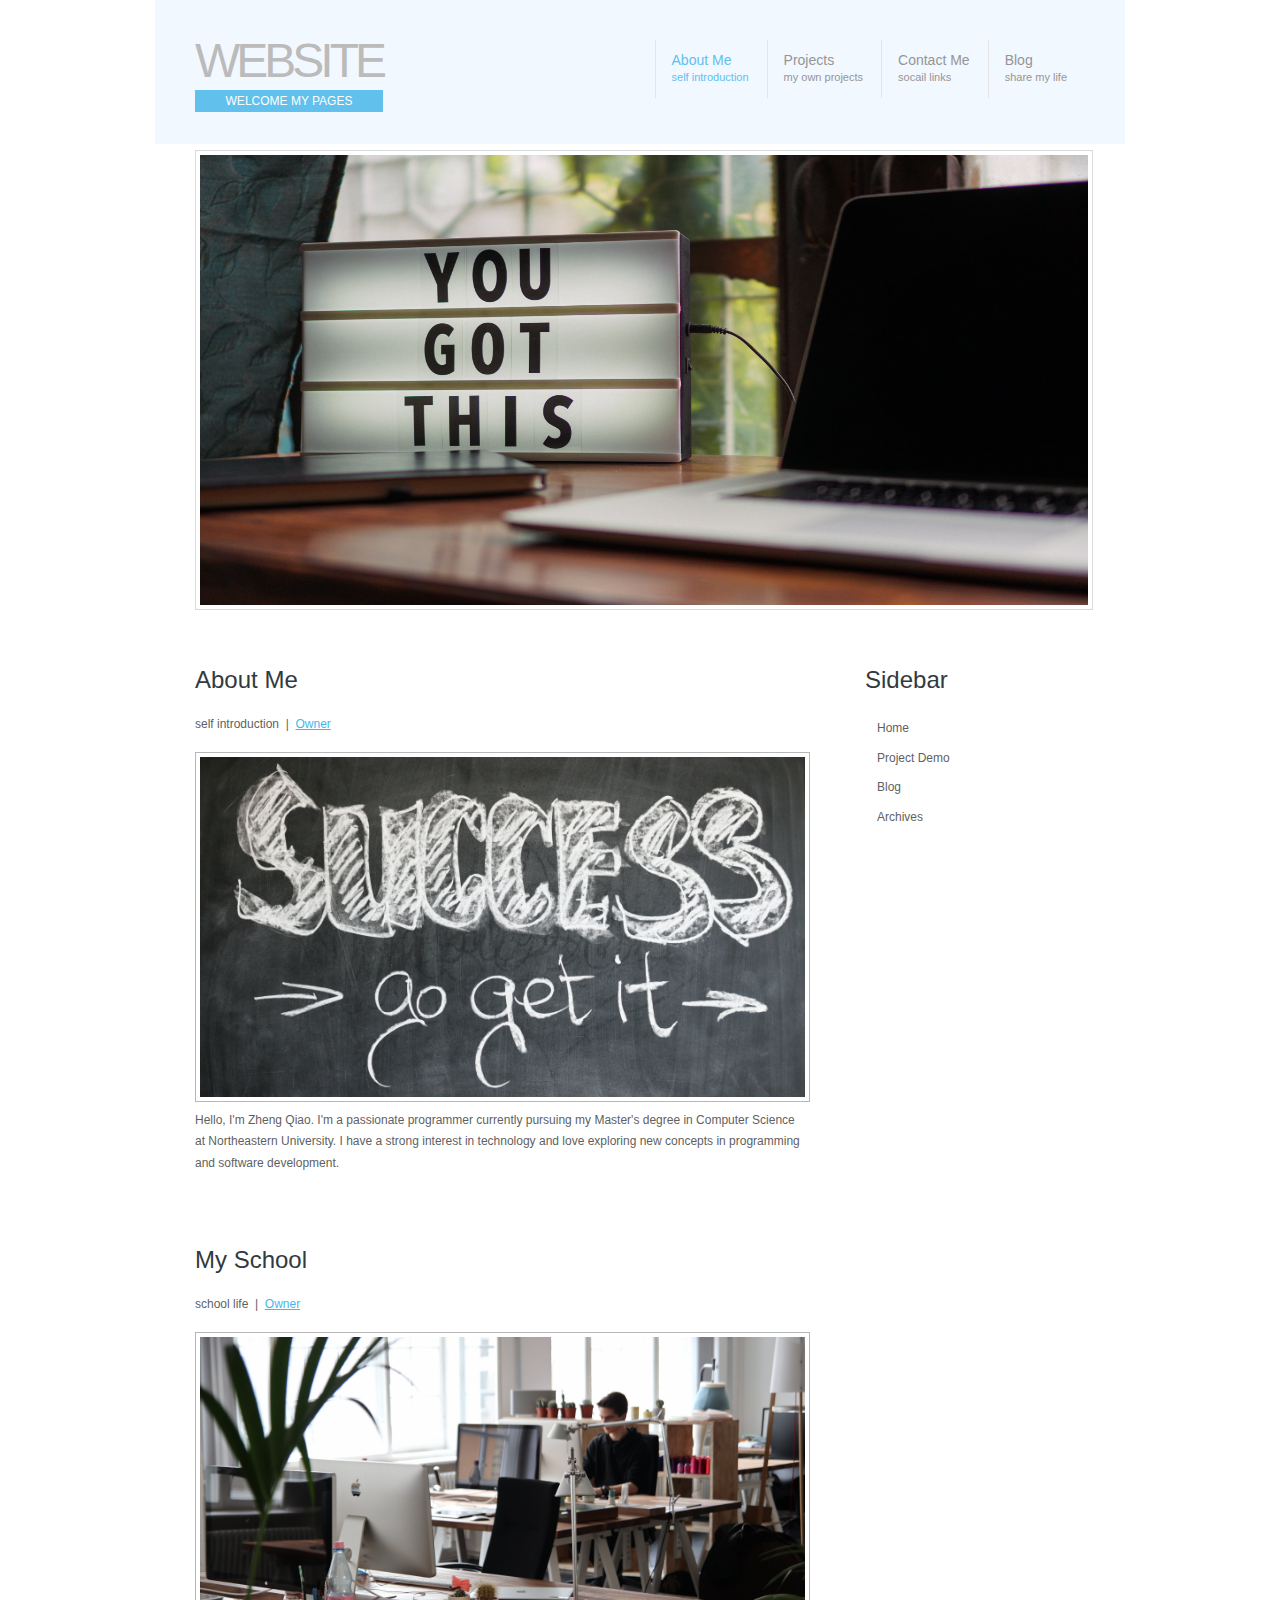
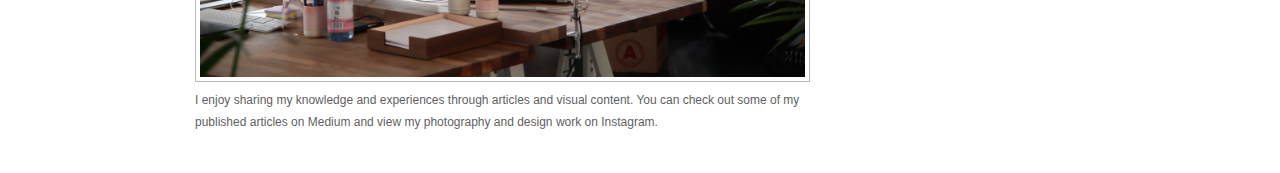
<file: Zheng Qiao_Project 1 Personal Website/index.html>
<!DOCTYPE html PUBLIC "-//W3C//DTD XHTML 1.0 Transitional//EN" "http://www.w3.org/TR/xhtml1/DTD/xhtml1-transitional.dtd">
<html xmlns="http://www.w3.org/1999/xhtml">
  <head>
    <title>My Pages</title>
    <meta http-equiv="Content-Type" content="text/html; charset=UTF-8" />
    <link href="style.css" rel="stylesheet" type="text/css" />
  </head>
  <body>
    <div class="main">
      <div class="header">
        <div class="header_resize">
          <div class="logo">
            <h1>
              <a href="index.html">Website<small> welcome my pages</small></a>
            </h1>
          </div>
          <div class="menu_nav">
            <ul>
              <li class="active">
                <a href="index.html"
                  >About Me <small>self introduction</small></a
                >
              </li>
              <li>
                <a href="project.html"
                  >Projects <small>my own projects</small></a
                >
              </li>
              <li>
                <a href="contact.html">Contact Me<small>socail links</small></a>
              </li>
              <li>
                <a href="blog.html">Blog <small>share my life</small></a>
              </li>
            </ul>
          </div>
        </div>
      </div>
      <div class="pack">
        <div class="hbg">
          <div class="hbg_resize">
            <img src="images/img7.jpg" alt="image" width="888" height="450" />
          </div>
        </div>
        <div class="content">
          <div class="content_resize">
            <div class="mainbar">
              <div class="article">
                <h2><span>About Me</span></h2>

                <div class="clr"></div>
                <p>
                  <span class="date">self introduction</span> &nbsp;|&nbsp;
                  <a href="#">Owner</a>
                </p>
                <img
                  src="images/img9.jpg"
                  width="605"
                  height="340"
                  alt="image"
                />
                <p>
                  Hello, I'm Zheng Qiao. I'm a passionate programmer currently
                  pursuing my Master's degree in Computer Science at Northeastern
                  University. I have a strong interest in technology and love
                  exploring new concepts in programming and software
                  development.
                </p>
              </div>
              <div class="article">
                <h2><span>My School</span></h2>
                <div class="clr"></div>
                <p>
                  <span class="date">school life</span> &nbsp;|&nbsp;
                  <a href="#">Owner</a>
                </p>
                <img
                  src="images/img5.jpg"
                  width="605"
                  height="340"
                  alt="image"
                />
                <p>
                  I enjoy sharing my knowledge and experiences through articles
                  and visual content. You can check out some of my published
                  articles on Medium and view my
                  photography and design work on Instagram.
                </p>
              </div>
            </div>
            <div class="sidebar">
              <div class="gadget">
                <h2 class="star"><span>Sidebar</span></h2>
                <div class="clr"></div>
                <ul class="sb_menu">
                  <li><a href="#">Home</a></li>
                  <li><a href="#">Project Demo</a></li>
                  <li><a href="#">Blog</a></li>
                  <li><a href="#">Archives</a></li>
                </ul>
              </div>
            </div>
          </div>
        </div>
      </div>
    </div>
  </body>
</html>
</file>
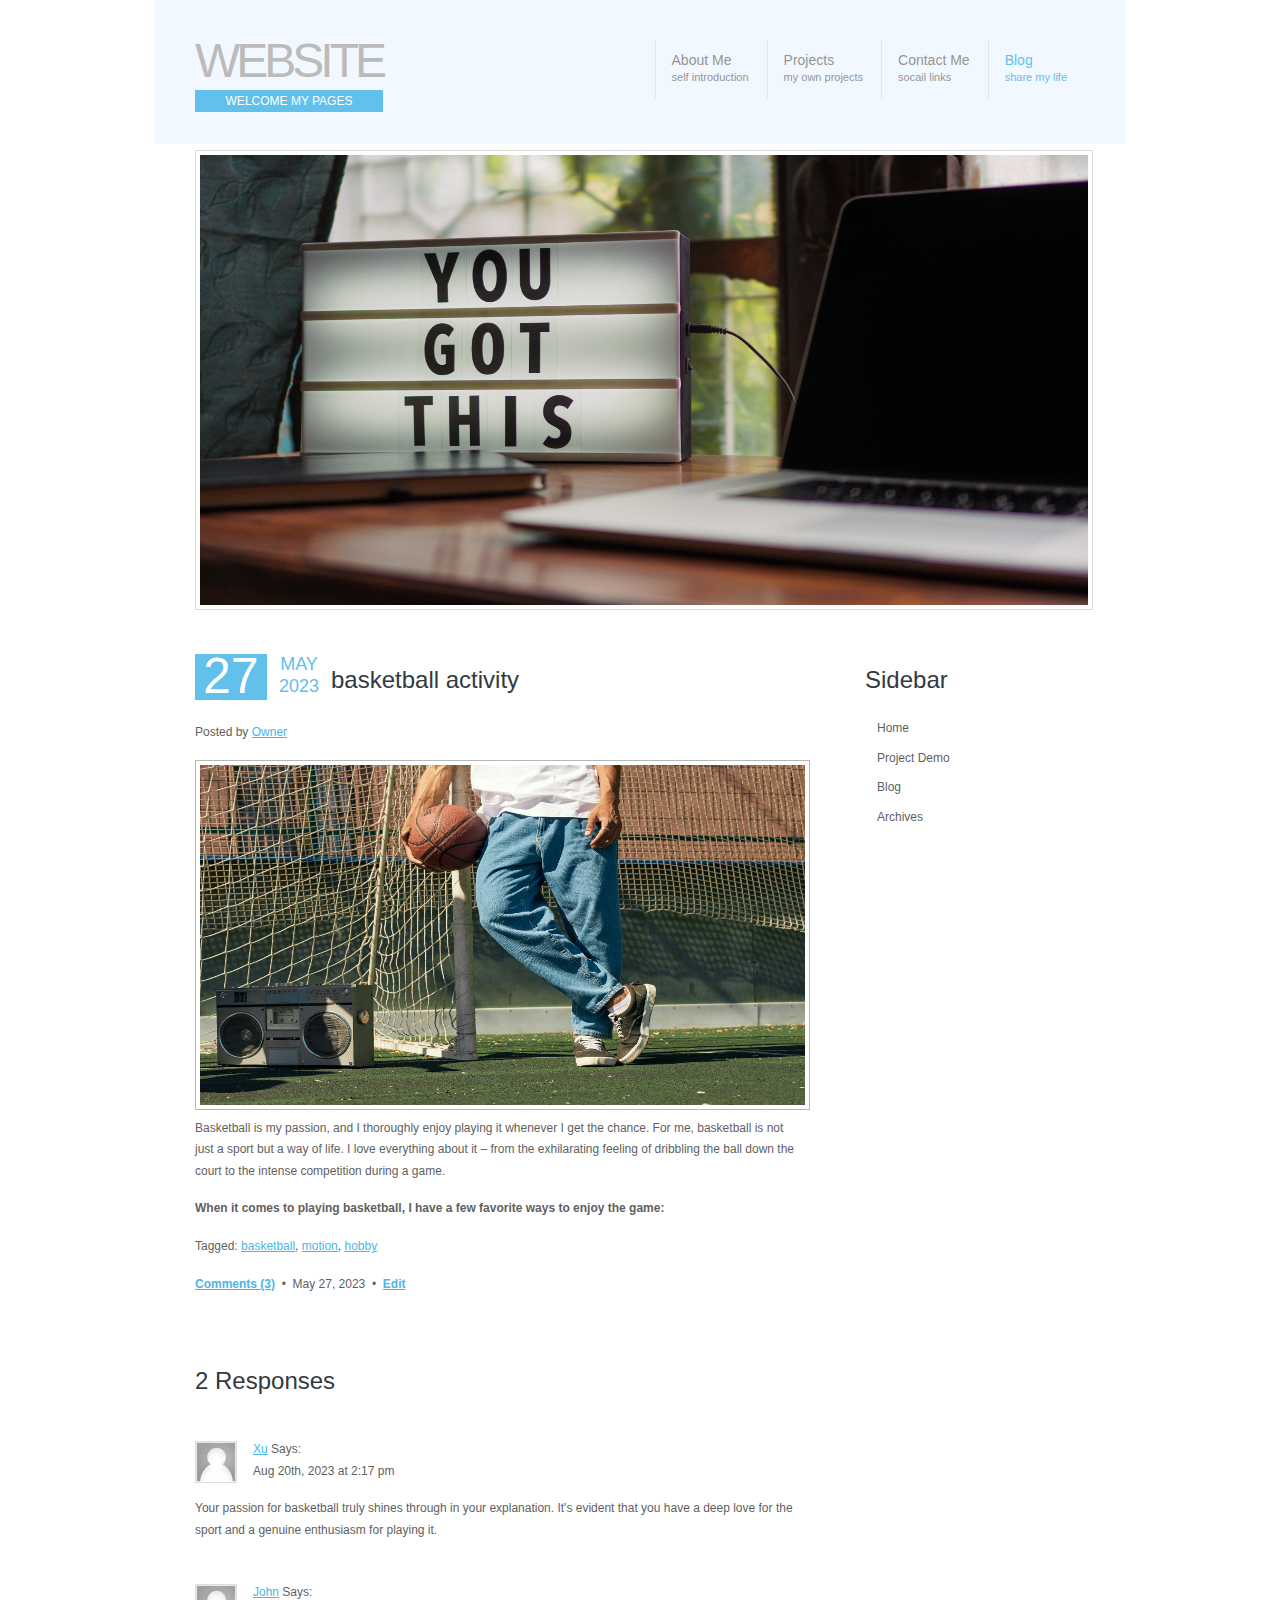
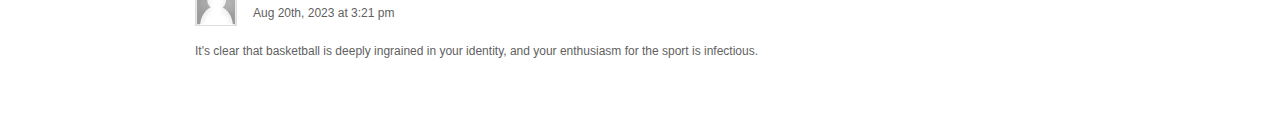
<file: Zheng Qiao_Project 1 Personal Website/blog.html>
<!DOCTYPE html PUBLIC "-//W3C//DTD XHTML 1.0 Transitional//EN" "http://www.w3.org/TR/xhtml1/DTD/xhtml1-transitional.dtd">

<html xmlns="http://www.w3.org/1999/xhtml">
  <head>
    <title>My Pages</title>
    <meta http-equiv="Content-Type" content="text/html; charset=UTF-8" />
    <link href="style.css" rel="stylesheet" type="text/css" />
  </head>
  <body>
    <div class="main">
      <div class="header">
        <div class="header_resize">
          <div class="logo">
            <h1>
              <a href="index.html">Website<small> welcome my pages</small></a>
            </h1>
          </div>
          <div class="menu_nav">
            <ul>
              <li>
                <a href="index.html"
                  >About Me <small>self introduction</small></a
                >
              </li>
              <li>
                <a href="project.html"
                  >Projects <small>my own projects</small></a
                >
              </li>
              <li>
                <a href="contact.html">Contact Me<small>socail links</small></a>
              </li>
              <li class="active">
                <a href="blog.html">Blog <small>share my life</small></a>
              </li>
            </ul>
          </div>
        </div>
      </div>

      <div class="pack">
        <div class="hbg">
          <div class="hbg_resize">
            <img src="images/img7.jpg" alt="image" width="888" height="450" />
          </div>
        </div>

        <div class="content">
          <div class="content_resize">
            <div class="mainbar">
              <div class="article">
                <p class="date"><span>27</span>may 2023</p>
                <h2>basketball activity</h2>
                <div class="clr"></div>
                <p>
                  Posted by <a href="#">Owner</a>
                  <span>&nbsp;&nbsp;</span>
                </p>
                <img
                  src="images/img8.jpg"
                  width="605"
                  height="340"
                  alt="image"
                />
                <p>
                  Basketball is my passion, and I thoroughly enjoy playing it
                  whenever I get the chance. For me, basketball is not just a
                  sport but a way of life. I love everything about it – from the
                  exhilarating feeling of dribbling the ball down the court to
                  the intense competition during a game.
                </p>
                <p>
                  <strong>
                    When it comes to playing basketball, I have a few favorite
                    ways to enjoy the game:</strong
                  >
                </p>

                <p>
                  Tagged: <a href="#">basketball</a>, <a href="#">motion</a>,
                  <a href="#">hobby</a>
                </p>
                <p>
                  <a href="#"><strong>Comments (3)</strong></a>
                  <span>&nbsp;&bull;&nbsp;</span> May 27, 2023
                  <span>&nbsp;&bull;&nbsp;</span>
                  <a href="#"><strong>Edit</strong></a>
                </p>
              </div>
              <div class="article">
                <h2><span>2</span> Responses</h2>
                <div class="clr"></div>
                <div class="comment">
                  <a href="#"
                    ><img
                      src="images/userpic.gif"
                      width="40"
                      height="40"
                      alt="user"
                      class="userpic"
                  /></a>
                  <p><a href="#">Xu</a> Says:<br />Aug 20th, 2023 at 2:17 pm</p>
                  <p>
                    Your passion for basketball truly shines through in your
                    explanation. It's evident that you have a deep love for the
                    sport and a genuine enthusiasm for playing it.
                  </p>
                </div>
                <div class="comment">
                  <a href="#"
                    ><img
                      src="images/userpic.gif"
                      width="40"
                      height="40"
                      alt="user"
                      class="userpic"
                  /></a>
                  <p>
                    <a href="#">John</a> Says:<br />Aug 20th, 2023 at 3:21 pm
                  </p>
                  <p>
                    It's clear that basketball is deeply ingrained in your
                    identity, and your enthusiasm for the sport is infectious.
                  </p>
                </div>
              </div>
            </div>
            <div class="sidebar">
              <div class="gadget">
                <h2 class="star"><span>Sidebar</span></h2>
                <div class="clr"></div>
                <ul class="sb_menu">
                  <li><a href="#">Home</a></li>
                  <li><a href="#">Project Demo</a></li>
                  <li><a href="#">Blog</a></li>
                  <li><a href="#">Archives</a></li>
                </ul>
              </div>
            </div>
            <div class="clr"></div>
          </div>
        </div>
      </div>
    </div>
  </body>
</html>
</file>
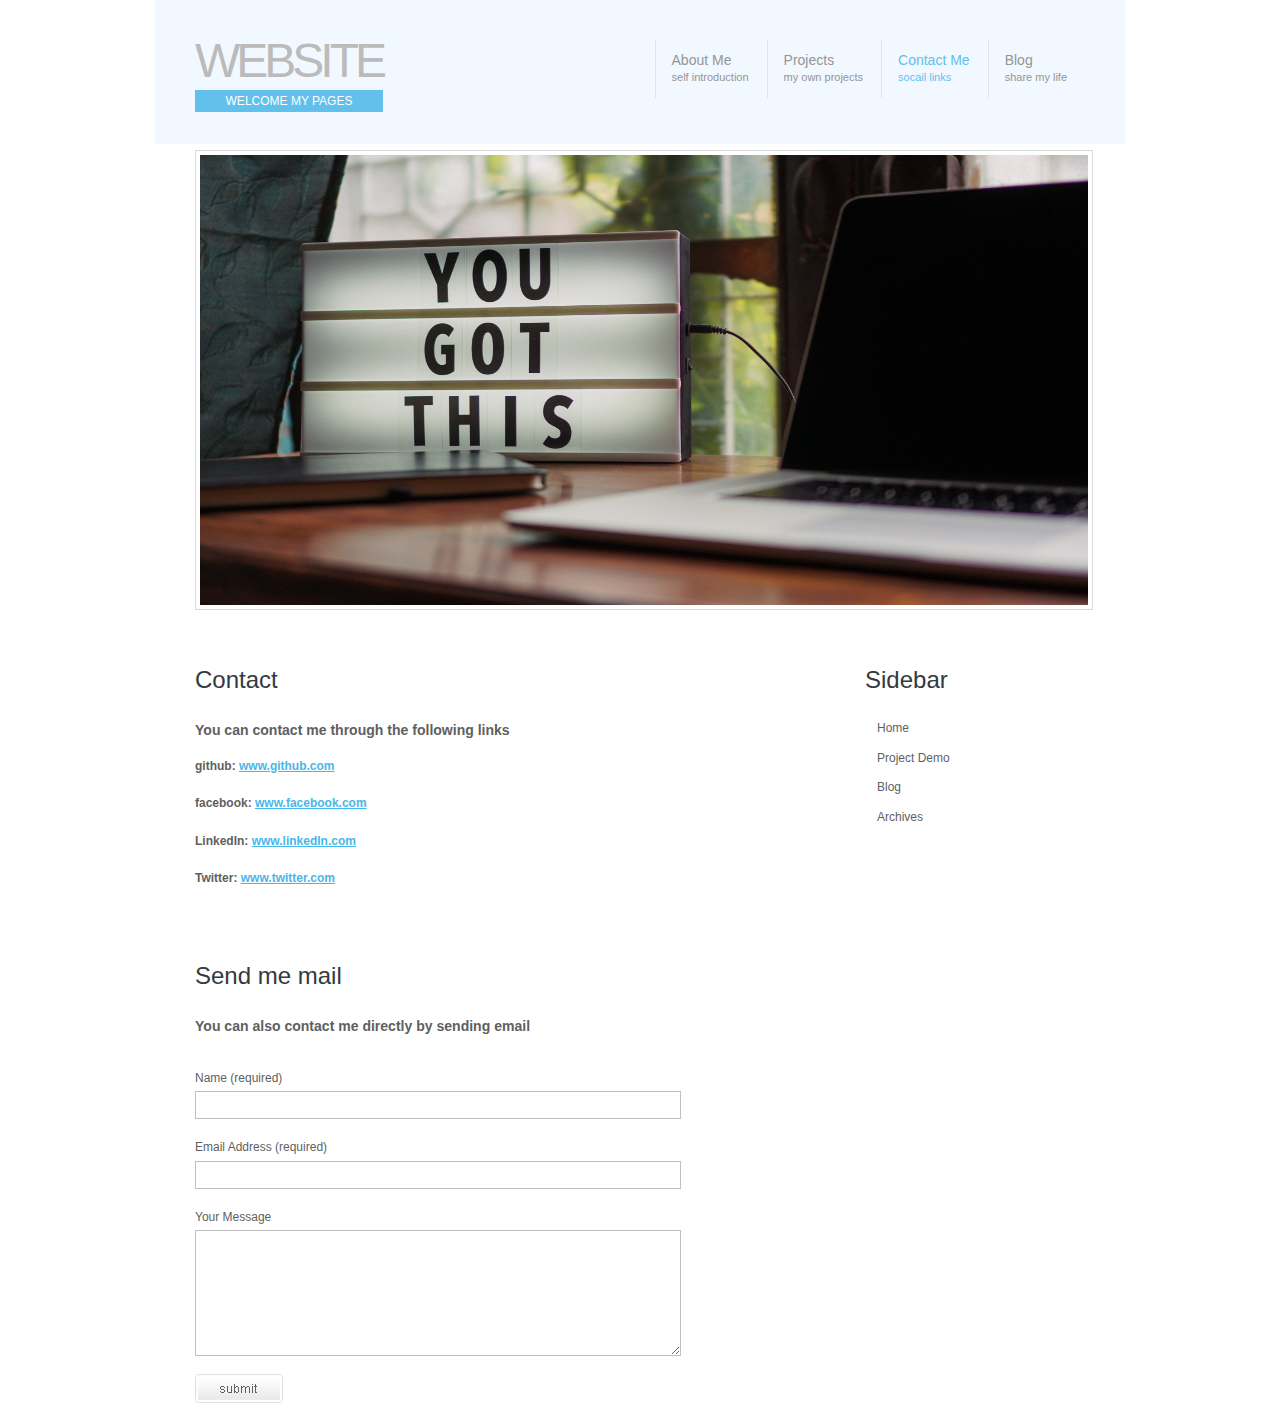
<file: Zheng Qiao_Project 1 Personal Website/contact.html>
<!DOCTYPE html PUBLIC "-//W3C//DTD XHTML 1.0 Transitional//EN" "http://www.w3.org/TR/xhtml1/DTD/xhtml1-transitional.dtd">

<html xmlns="http://www.w3.org/1999/xhtml">
  <head>
    <title>My Pages</title>
    <meta http-equiv="Content-Type" content="text/html; charset=UTF-8" />
    <link href="style.css" rel="stylesheet" type="text/css" />
  </head>
  <body>
    <div class="main">
      <div class="header">
        <div class="header_resize">
          <div class="logo">
            <h1>
              <a href="index.html">Website<small> welcome my pages</small></a>
            </h1>
          </div>
          <div class="menu_nav">
            <ul>
              <li>
                <a href="index.html"
                  >About Me <small>self introduction</small></a
                >
              </li>
              <li>
                <a href="project.html"
                  >Projects <small>my own projects</small></a
                >
              </li>
              <li class="active">
                <a href="contact.html">Contact Me<small>socail links</small></a>
              </li>
              <li>
                <a href="blog.html">Blog <small>share my life</small></a>
              </li>
            </ul>
          </div>
        </div>
      </div>

      <div class="pack">
        <div class="hbg">
          <div class="hbg_resize">
            <img src="images/img7.jpg" alt="image" width="888" height="450" />
          </div>
        </div>

        <div class="content">
          <div class="content_resize">
            <div class="mainbar">
              <div class="article">
                <h2><span>Contact</span></h2>
                <h3>You can contact me through the following links</h3>
                <div class="clr"></div>
                <p>
                  <strong>github: <a href="">www.github.com</a></strong>
                </p>
                <p>
                  <strong>facebook: <a href="">www.facebook.com</a></strong>
                </p>
                <p>
                  <strong>LinkedIn: <a href="">www.linkedln.com</a></strong>
                </p>
                <p>
                  <strong>Twitter: <a href="">www.twitter.com</a></strong>
                </p>
              </div>
              <div class="article">
                <h2><span>Send me</span> mail</h2>
                <h3>You can also contact me directly by sending email</h3>
                <div class="clr"></div>
                <form action="#" method="post" id="sendemail">
                  <ol>
                    <li>
                      <label for="name">Name (required)</label>
                      <input id="name" name="name" class="text" />
                    </li>
                    <li>
                      <label for="email">Email Address (required)</label>
                      <input id="email" name="email" class="text" />
                    </li>
                    <li>
                      <label for="message">Your Message</label>
                      <textarea
                        id="message"
                        name="message"
                        rows="8"
                        cols="50"
                      ></textarea>
                    </li>
                    <li>
                      <input
                        type="image"
                        name="imageField"
                        id="imageField"
                        src="images/submit.gif"
                        class="send"
                      />
                      <div class="clr"></div>
                    </li>
                  </ol>
                </form>
              </div>
            </div>
            <div class="sidebar">
              <div class="gadget">
                <h2 class="star"><span>Sidebar</span></h2>
                <div class="clr"></div>
                <ul class="sb_menu">
                  <li><a href="#">Home</a></li>
                  <li><a href="#">Project Demo</a></li>
                  <li><a href="#">Blog</a></li>
                  <li><a href="#">Archives</a></li>
                </ul>
              </div>
            </div>
          </div>
        </div>
      </div>
    </div>
  </body>
</html>
</file>
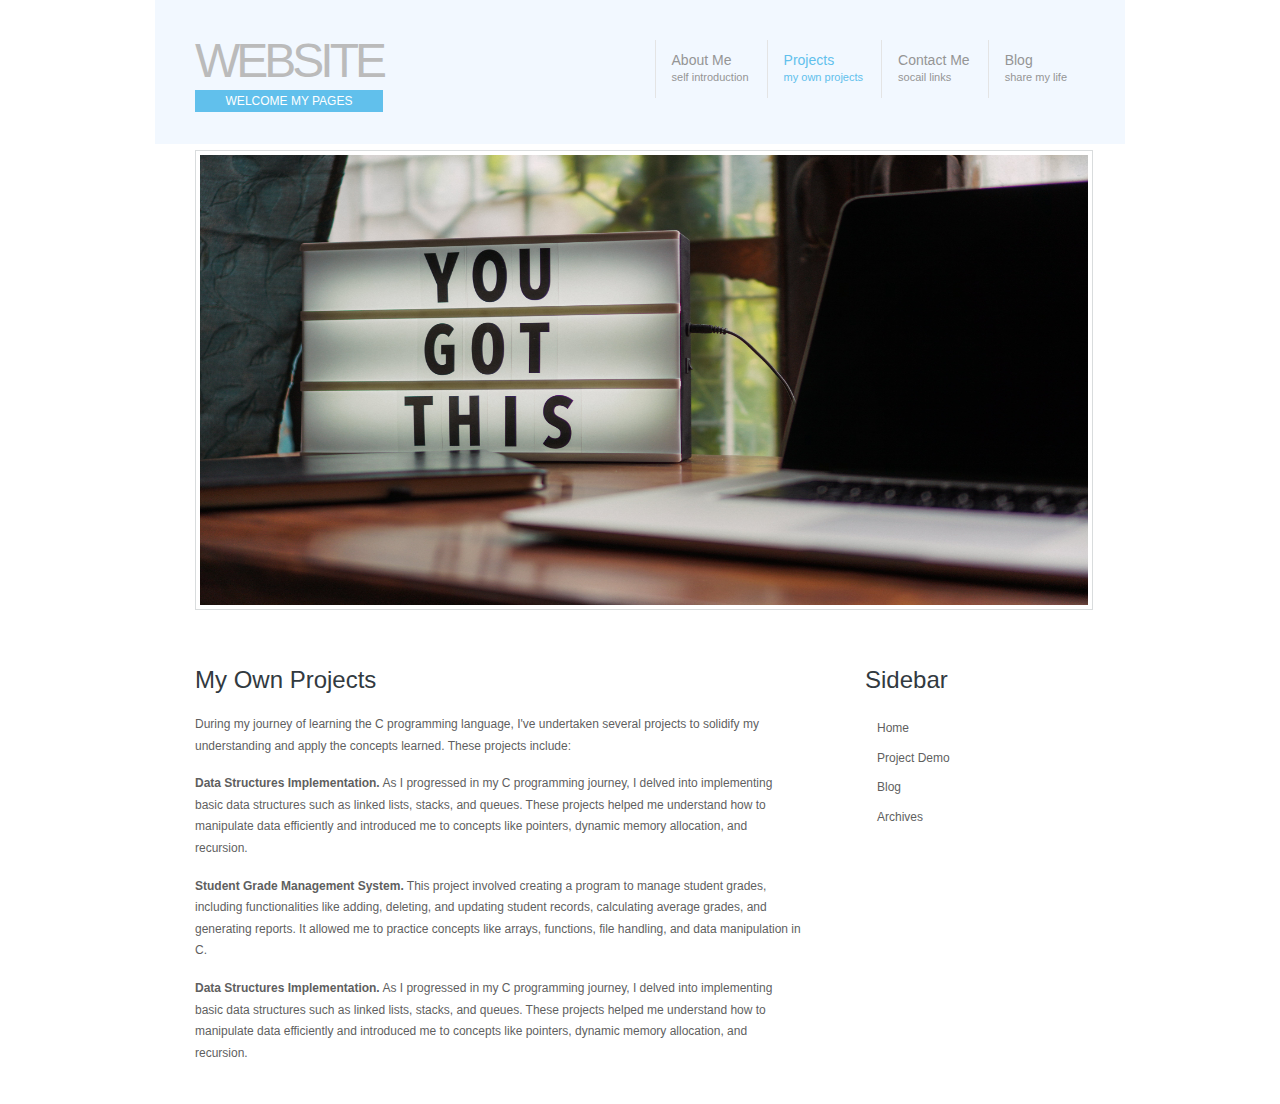
<file: Zheng Qiao_Project 1 Personal Website/project.html>
<!DOCTYPE html PUBLIC "-//W3C//DTD XHTML 1.0 Transitional//EN" "http://www.w3.org/TR/xhtml1/DTD/xhtml1-transitional.dtd">

<html xmlns="http://www.w3.org/1999/xhtml">
  <head>
    <title>My Pages</title>
    <meta http-equiv="Content-Type" content="text/html; charset=UTF-8" />
    <link href="style.css" rel="stylesheet" type="text/css" />
  </head>
  <body>
    <div class="main">
      <div class="header">
        <div class="header_resize">
          <div class="logo">
            <h1>
              <a href="index.html">Website<small> welcome my pages</small></a>
            </h1>
          </div>
          <div class="menu_nav">
            <ul>
              <li>
                <a href="index.html"
                  >About Me <small>self introduction</small></a
                >
              </li>
              <li class="active">
                <a href="project.html"
                  >Projects <small>my own projects</small></a
                >
              </li>
              <li>
                <a href="contact.html">Contact Me<small>socail links</small></a>
              </li>
              <li>
                <a href="blog.html">Blog <small>share my life</small></a>
              </li>
            </ul>
          </div>
        </div>
      </div>
      <div class="pack">
        <div class="hbg">
          <div class="hbg_resize">
            <img src="images/img7.jpg" alt="image" width="888" height="450" />
          </div>
        </div>

        <div class="content">
          <div class="content_resize">
            <div class="mainbar">
              <div class="article">
                <h2><span>My Own Projects</span></h2>
                <div class="clr"></div>
                <p>
                  During my journey of learning the C programming language, I've
                  undertaken several projects to solidify my understanding and
                  apply the concepts learned. These projects include:
                </p>
                <p>
                  <strong>Data Structures Implementation.</strong>
                  As I progressed in my C programming journey, I delved into
                  implementing basic data structures such as linked lists,
                  stacks, and queues. These projects helped me understand how to
                  manipulate data efficiently and introduced me to concepts like
                  pointers, dynamic memory allocation, and recursion.
                </p>
                <p>
                  <strong>Student Grade Management System.</strong>
                  This project involved creating a program to manage student
                  grades, including functionalities like adding, deleting, and
                  updating student records, calculating average grades, and
                  generating reports. It allowed me to practice concepts like
                  arrays, functions, file handling, and data manipulation in C.
                </p>
                <p>
                  <strong>Data Structures Implementation.</strong>
                  As I progressed in my C programming journey, I delved into
                  implementing basic data structures such as linked lists,
                  stacks, and queues. These projects helped me understand how to
                  manipulate data efficiently and introduced me to concepts like
                  pointers, dynamic memory allocation, and recursion.
                </p>
              </div>
            </div>
            <div class="sidebar">
              <div class="gadget">
                <h2 class="star"><span>Sidebar</span></h2>
                <div class="clr"></div>
                <ul class="sb_menu">
                  <li><a href="#">Home</a></li>
                  <li><a href="#">Project Demo</a></li>
                  <li><a href="#">Blog</a></li>
                  <li><a href="#">Archives</a></li>
                </ul>
              </div>
            </div>
          </div>
        </div>
      </div>
    </div>
  </body>
</html>
</file>
<file: Zheng Qiao_Project 1 Personal Website/style.css>
@charset "utf-8";
body { margin:0; padding:0; width:100%; color:#5f5f5f; font:normal 12px/1.8em Arial, Helvetica, sans-serif;}
html, .main { padding:0; margin:0; background-color:#fff;}
.clr { clear:both; padding:0; margin:0; width:100%; font-size:0px; line-height:0px;}
.logo { padding:0 0 0 40px; float:left; width:auto;}
h1 { margin:0; padding:32px 0; color:#bbb; font:normal 48px/1.2em Arial, Helvetica, sans-serif; letter-spacing:-4px; text-transform:uppercase;}
h1 a, h1 a:hover { color:#bbb; text-decoration:none;}
h1 span { color:#383a3a;}
h1 small { display:block; padding:4px 0; text-align:center; font:normal 12px/1.2em Arial, Helvetica, sans-serif; letter-spacing:normal; color:#fff; background-color:#61c0ec;}
h2 { font:normal 24px Arial, Helvetica, sans-serif; padding:8px 0 12px; margin:8px 0; color:#323a3f;}
p { margin:8px 0; padding:0 0 8px 0; font:normal 12px/1.8em Arial, Helvetica, sans-serif;}
p.spec { }
a { color:#49b6e9; text-decoration:underline;}
a.rm, a.com { text-decoration:none;}

.header, .content, .menu_nav, .fbg, .footer, form, ol, ol li, ul, .content .mainbar, .content .sidebar { margin:0; padding:0;}
.hbg_resize, .fbg_resize { margin:0 auto; padding:0 40px; width:890px;}
.headpack{}
/* header */
.header {margin:0 auto; padding:0; width:970px;left: 0;right: 0; background-color: rgb(242, 248, 255); position: fixed;z-index: 10;}
.header_resize { margin:0 auto; padding:0; width:970px;} 

.pack{margin-top: 150px; padding:0; width:100%; color:#5f5f5f; font:normal 12px/1.8em Arial, Helvetica, sans-serif;position: absolute;}
/* hbg */
.hbg { }
.hbg img { padding:4px; border:1px solid #d9dcdd;}

/* menu */
.menu_nav { margin:0; padding:40px 40px 16px 0; float:right;}
.menu_nav ul { list-style:none;}
.menu_nav ul li { margin:0; padding:0 2px 0 0; float:left; border-left:1px solid #e4e4e4;}
.menu_nav ul li a { display:block; margin:0; padding:12px 16px; color:#959595; text-decoration:none; font-size:14px; line-height:1.2em;}
.menu_nav ul li.active a, .menu_nav ul li a:hover { color:#61c0ec;}
.menu_nav ul li a small { display:block; font-size:11px;}

/* content */
.content_resize { margin:0 auto; padding:24px 0; width:970px;}
.content .mainbar { margin:0; padding:0; float:left; width:670px;}
.content .mainbar img { padding:4px; border:1px solid #b7b7b7; background-color:#fff;}
.content .mainbar img.fl { margin:4px 16px 4px 0; float:left;}
.content .mainbar .article { margin:0; padding:16px 24px 24px 40px;}
.content .sidebar { padding:0; float:right; width:300px;}
.content .sidebar .gadget { margin:0; padding:16px 16px 24px 40px;}
ul.sb_menu, ul.ex_menu { margin:0; padding:0; list-style:none; color:#959595;}
ul.sb_menu li, ul.ex_menu li { margin:0;}
ul.sb_menu li { padding:4px 0 4px 12px; width:220px;}
ul.ex_menu li { padding:4px 0 8px 12px;}
ul.sb_menu li a, ul.ex_menu li a { color:#5f5f5f; text-decoration:none; margin-left:-12px; padding-left:12px;}
ul.sb_menu li a:hover, ul.ex_menu li a:hover { color:#49b6e9; font-weight:bold;}
ul.sb_menu li a:hover { text-decoration:underline;}
ul.ex_menu li a:hover { text-decoration:none;}
.content p.date { margin:4px 0; padding:0; float:left; width:136px; color:#61c0ec; font-size:18px; line-height:1.2em; text-align:center; text-transform:uppercase;}
.content p.date span { display:block; padding:12px 0; float:left; width:72px; font-size:50px; color:#fff; background-color:#61c0ec;}
.content p.pages { padding:0 24px 0 40px; font-size:11px; color:#959595;}
.content p.pages span, .content p.pages a:hover { padding:5px 10px; color:#fff; background-color:#49b6e9;}
.content p.pages a { padding:5px 10px; color:#fff; background-color:#bdbdbd; text-decoration:none;}

/* subpages */
.content .mainbar .comment { margin:0; padding:16px 0 0 0;}
.content .mainbar .comment img.userpic { border:1px solid #dedede; margin:10px 16px 0 0; padding:0; float:left;}

/* fbg */
.fbg { background-color:#61c0ec;}
.fbg_resize { padding:24px 40px; color:#fff;}
.fbg a { color:#fff;}
.fbg  h2 { color:#fff;}
.fbg img { padding:4px; border:1px solid #cfd2d4; background-color:#fff;}
.fbg .col { margin:0; float:left;}
.fbg .c1 { padding:0 16px 0 0; width:266px;}
.fbg .c2 { padding:0 16px; width:300px;}
.fbg .c3 { padding:0 0 0 16px; width:260px;}
.fbg .c1 img { margin:8px;}
.fbg .c3 img { margin:8px 16px 4px 0; float:left;}

/* footer */
.footer { }
.footer_resize { margin:0 auto; padding:24px 40px; width:890px;}
.footer p.lf { margin:0; padding:4px 0; float:right; width:auto; line-height:1.5em; color:#5f5f5f;}
.footer p.lf a { }
ul.fmenu { margin:0; padding:2px 0; list-style:none; float:left; width:auto;}
ul.fmenu li { margin:0; padding:0 2px 0 0; float:left;}
ul.fmenu li a { color:#5f5f5f; text-decoration:none; padding:16px;}
ul.fmenu li a:hover, ul.fmenu li.active a { color:#49b6e9;}
ul.fmenu li a:hover { text-decoration:underline;}

/* form */
ol { list-style:none;}
ol li { display:block; clear:both;}
ol li label { display:block; margin:0; padding:16px 0 0 0;}
ol li input.text { width:480px; border:1px solid #c0c0c0; margin:2px 0; padding:5px 2px; height:16px; background-color:#fff;}
ol li textarea { width:480px; border:1px solid #c0c0c0; margin:2px 0; padding:2px; background-color:#fff;}
ol li .send { margin:16px 0 0 0;}
</file>
